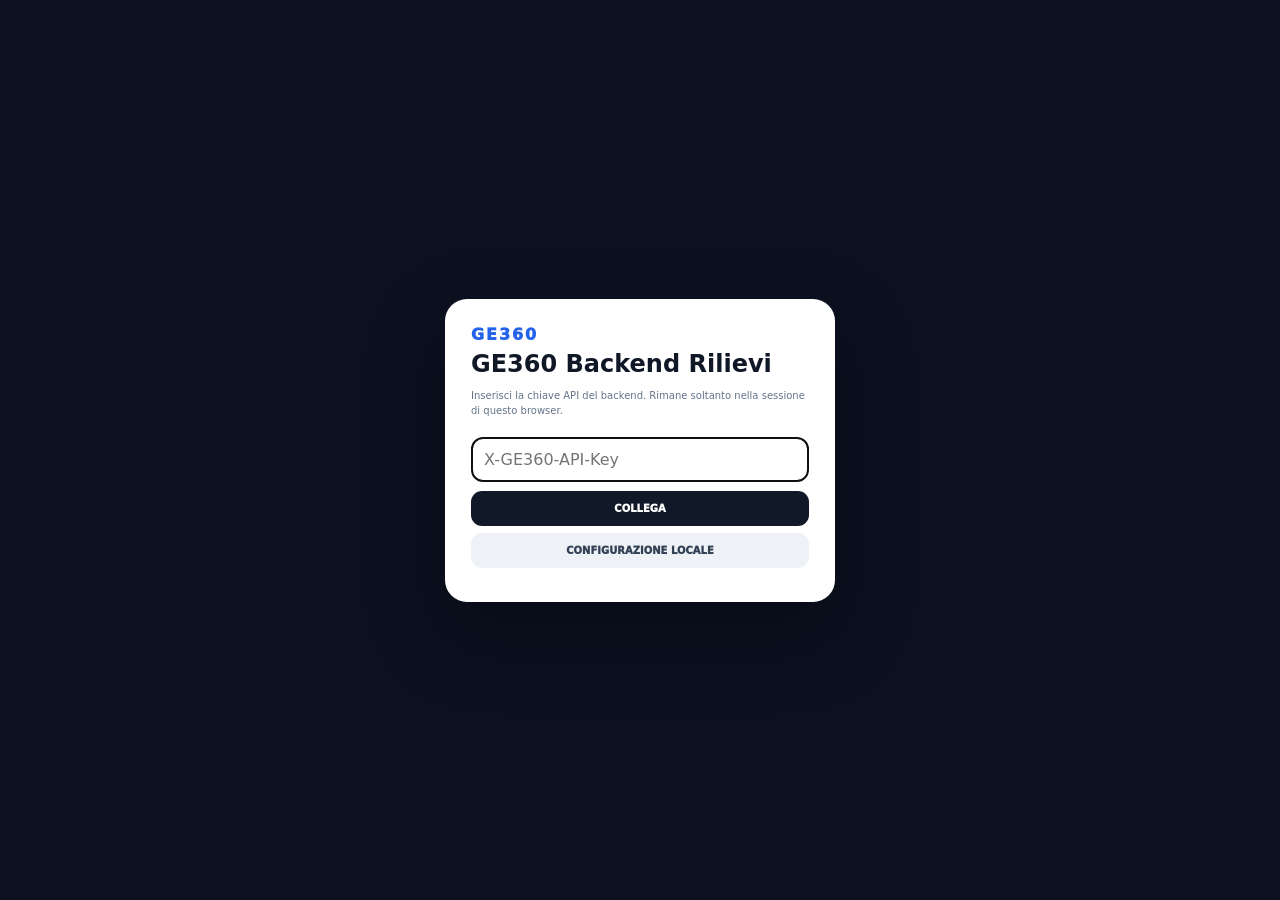
<file: control/index.html>
<!doctype html>
<html lang="it">
<head>
  <meta charset="utf-8">
  <meta name="viewport" content="width=device-width,initial-scale=1">
  <meta name="theme-color" content="#0b1120">
  <meta name="ge360-control-build" content="1.5.3">
  <title>GE360 Backend Rilievi</title>
  <link rel="stylesheet" href="/control/control.css?v=1.5.3">
</head>
<body>
<div id="appShell" class="app-shell">
  <aside class="sidebar">
    <div class="brand">
      <div class="brand-mark">G</div>
      <div><strong>GE360</strong><span>BACKEND RILIEVI</span></div>
    </div>
    <nav id="nav">
      <button class="nav-item active" data-view="dashboard"><span>⌂</span>Dashboard</button>
      <button class="nav-item" data-view="plans"><span>▱</span>Rilievi</button>
      <button class="nav-item" data-view="jobs"><span>↻</span>Elaborazioni</button>
      <button class="nav-item" data-view="catalog"><span>☷</span>Catalogo lavori</button>
      <button class="nav-item" data-view="documents"><span>▤</span>Documenti</button>
      <button class="nav-item" data-view="system"><span>◉</span>Sistema</button>
      <button class="nav-item" data-view="settings"><span>⚙</span>Impostazioni</button>
    </nav>
    <div class="sidebar-foot">
      <div id="sideBackend" class="mini-status"><i></i><span>Backend</span><b>—</b></div>
      <div id="sideAi" class="mini-status"><i></i><span>Qwen</span><b>—</b></div>
      <button id="changeKeyBtn" class="ghost-btn">Chiave API</button>
    </div>
  </aside>

  <main class="workspace">
    <header class="topbar">
      <div>
        <div class="kicker">EDIL MILAN STEVIC · GE360 BACKEND RILIEVI</div>
        <h1 id="pageTitle">Dashboard</h1>
      </div>
      <div class="top-actions">
        <label class="search-box"><span>⌕</span><input id="globalSearch" placeholder="Cerca rilievo, cliente, ID…"></label>
        <button id="refreshBtn" class="icon-button" title="Aggiorna">↻</button>
      </div>
    </header>

    <section id="view-dashboard" class="view active">
      <div id="statsGrid" class="stats-grid"></div>
      <div class="dashboard-grid">
        <section class="panel panel-wide">
          <div class="panel-head"><div><span class="eyebrow">LAVORO</span><h2>Rilievi recenti</h2></div><button data-go="plans" class="text-btn">VEDI TUTTI →</button></div>
          <div id="recentPlans" class="recent-grid"></div>
        </section>
        <section class="panel">
          <div class="panel-head"><div><span class="eyebrow">CODA</span><h2>Elaborazioni</h2></div></div>
          <div id="jobMiniList" class="stack-list"></div>
        </section>
      </div>
    </section>

    <section id="view-plans" class="view">
      <div class="panel">
        <div class="panel-head"><div><span class="eyebrow">ARCHIVIO</span><h2>Tutti i rilievi</h2></div><span id="plansCount" class="counter">0</span></div>
        <div id="plansTable" class="table-wrap"></div>
      </div>
    </section>

    <section id="view-jobs" class="view">
      <div class="panel">
        <div class="panel-head"><div><span class="eyebrow">BACKEND</span><h2>Coda elaborazioni</h2></div></div>
        <div id="jobsTable" class="table-wrap"></div>
      </div>
    </section>

    <section id="view-catalog" class="view">
      <div class="panel">
        <div class="panel-head"><div><span class="eyebrow">LAVORAZIONI</span><h2>Catalogo GE360</h2></div><span id="catalogCount" class="counter">0</span></div>
        <label class="catalog-search"><input id="catalogSearch" placeholder="Cerca: piastrelle, rasatura, porta…"></label>
        <div id="catalogGrid" class="catalog-grid"></div>
      </div>
    </section>

    <section id="view-documents" class="view">
      <div class="panel">
        <div class="panel-head">
          <div><span class="eyebrow">ARCHIVIO LOCALE DEBIAN</span><h2>Documenti rilievi</h2><p id="documentsArchivePath" class="settings-lead">—</p></div>
          <button id="syncDocumentsArchiveBtn" class="small-btn">SINCRONIZZA</button>
        </div>
        <div id="documentsArchiveSummary" class="settings-health"></div>
        <div id="documentsArchiveGrid" class="documents-archive-grid"></div>
      </div>
      <div class="panel">
        <div class="panel-head"><div><span class="eyebrow">DOWNLOAD</span><h2>Documenti correnti</h2></div></div>
        <div id="documentsGrid" class="documents-grid"></div>
      </div>
    </section>

    <section id="view-system" class="view">
      <div id="systemGrid" class="system-grid"></div>
    </section>

    <section id="view-settings" class="view">
      <div class="settings-layout">
        <section class="panel settings-hero">
          <div class="panel-head">
            <div>
              <span class="eyebrow">CONFIGURAZIONE</span>
              <h2>Impostazioni GE360</h2>
              <p class="settings-lead">Backend, accesso remoto, dispositivi e chiavi in un solo posto.</p>
            </div>
            <button id="settingsRefreshBtn" class="small-btn">AGGIORNA</button>
          </div>
          <div id="settingsHealth" class="settings-health"></div>
        </section>

        <div class="settings-grid">
          <section class="settings-card">
            <div class="settings-card-head">
              <div><span class="eyebrow">DIRECT BRIDGE</span><h3>Connessione remota</h3></div>
              <span id="bridgeSettingsBadge" class="settings-badge">—</span>
            </div>
            <div id="bridgeSettingsDetails" class="settings-kv"></div>
            <div class="settings-actions">
              <button id="bridgeSettingsRefreshBtn" class="small-btn">AGGIORNA</button>
              <button id="bridgeSettingsDiagnosticsBtn" class="small-btn">DIAGNOSTICA</button>
              <button id="bridgeSettingsRestartBtn" class="danger-outline">RIAVVIA WG</button>
            </div>
            <pre id="bridgeDiagnosticsOutput" class="settings-code hidden"></pre>
          </section>

          <section class="settings-card">
            <div class="settings-card-head">
              <div><span class="eyebrow">APP / TELEFONO</span><h3>Collega dispositivo</h3></div>
            </div>
            <label class="settings-label" for="settingsDeviceName">Nome dispositivo</label>
            <input id="settingsDeviceName" class="settings-input" placeholder="Telefono Milan">
            <button id="settingsPairBtn" class="primary-btn settings-full">+ COLLEGA DISPOSITIVO</button>
            <div id="settingsPairing" class="pairing-box hidden">
              <div class="settings-warning"><strong>QR mostrato una sola volta.</strong> Contiene configurazione WireGuard e chiave applicativa del dispositivo.</div>
              <img id="settingsPairQr" class="settings-qr" alt="QR GE360 Direct Bridge">
              <label class="settings-label">Backend GE360</label>
              <div class="copy-row"><input id="settingsBridgeBackend" class="settings-input" readonly><button class="small-btn" data-settings-copy="settingsBridgeBackend">COPIA</button></div>
              <label class="settings-label">Configurazione WireGuard</label>
              <textarea id="settingsWgConfig" class="settings-textarea" readonly rows="9"></textarea>
              <button class="small-btn" data-settings-copy="settingsWgConfig">COPIA CONFIG</button>
            </div>
          </section>

          <section class="settings-card settings-span-2">
            <div class="settings-card-head">
              <div><span class="eyebrow">DISPOSITIVI</span><h3>Accessi autorizzati</h3></div>
              <span id="settingsDeviceCount" class="counter">0</span>
            </div>
            <div id="settingsDevices" class="settings-device-list"><div class="muted">Caricamento…</div></div>
          </section>

          <section class="settings-card">
            <div class="settings-card-head">
              <div><span class="eyebrow">SICUREZZA</span><h3>Master API key</h3></div>
            </div>
            <p class="settings-copy">La master key è amministrativa. I dispositivi Direct Bridge usano chiavi dedicate e revocabili.</p>
            <button id="settingsRotateKeyBtn" class="danger-outline settings-full">GENERA / RUOTA API KEY</button>
            <div id="settingsKeyBox" class="pairing-box hidden">
              <div class="settings-warning">La nuova chiave viene mostrata una sola volta. Control la userà automaticamente da questo momento.</div>
              <textarea id="settingsNewApiKey" class="settings-textarea" readonly rows="3"></textarea>
              <button class="small-btn" data-settings-copy="settingsNewApiKey">COPIA API KEY</button>
            </div>
          </section>

          <section class="settings-card">
            <div class="settings-card-head">
              <div><span class="eyebrow">BACKUP</span><h3>Configurazione GE360</h3></div>
              <span id="configBackupBadge" class="settings-badge">—</span>
            </div>
            <div id="configBackupDetails" class="settings-kv"></div>
            <div class="settings-copy">Uno snapshot al giorno. Vengono conservate almeno 10 copie; la più vecchia viene eliminata automaticamente.</div>
            <div class="command-row"><code id="configRestoreCommand">sudo ge360-config-restore latest</code><button id="copyRestoreCommandBtn" class="small-btn">COPIA</button></div>
          </section>

          <section class="settings-card">
            <div class="settings-card-head">
              <div><span class="eyebrow">RETE</span><h3>Profilo connessione</h3></div>
            </div>
            <div id="settingsConnectionProfile" class="settings-kv"></div>
            <details class="settings-details">
              <summary>Tailscale precedente</summary>
              <div id="settingsTailscale" class="settings-copy">—</div>
            </details>
          </section>

          <section class="settings-card settings-span-2">
            <div class="settings-card-head">
              <div><span class="eyebrow">LINUX</span><h3>Ripristino e manutenzione</h3></div>
            </div>
            <div class="recovery-grid">
              <div>
                <b>Ripristino automatico GE360</b>
                <div class="command-row"><code>sudo bash /opt/ge360/ge360-rilievi-backend/scripts/recover-linux-install.sh</code><button class="small-btn" data-copy-command> COPIA </button></div>
              </div>
              <div>
                <b>Reinstallazione Direct Bridge</b>
                <div class="command-row"><code>sudo GE360_SERVICE_USER=ge360 bash /opt/ge360/ge360-rilievi-backend/scripts/install-direct-bridge.sh</code><button class="small-btn" data-copy-command>COPIA</button></div>
              </div>
              <div>
                <b>Verifica IPv6 pubblico</b>
                <div class="command-row"><code>ip -6 addr show scope global</code><button class="small-btn" data-copy-command>COPIA</button></div>
              </div>
              <div>
                <b>Stato servizi GE360</b>
                <div class="command-row"><code>ge360-rilievi-status</code><button class="small-btn" data-copy-command>COPIA</button></div>
              </div>
            </div>
            <div class="settings-danger-note"><strong>Sicurezza:</strong> non esporre TCP 9888 sul router. Il frontend remoto deve entrare tramite WireGuard e raggiungere il backend sulla rete privata GE360.</div>
          </section>
        </div>

        <div id="settingsMessage" class="settings-message hidden"></div>
      </div>
    </section>
  </main>
</div>

<div id="authGate" class="auth-gate hidden">
  <section class="auth-card">
    <div class="auth-logo">GE360</div>
    <h2>GE360 Backend Rilievi</h2>
    <p>Inserisci la chiave API del backend. Rimane soltanto nella sessione di questo browser.</p>
    <input id="apiKeyInput" type="password" autocomplete="off" placeholder="X-GE360-API-Key">
    <button id="connectBtn">COLLEGA</button>
    <button id="localSetupBtn" class="auth-secondary" type="button">CONFIGURAZIONE LOCALE</button>
    <div id="authError" class="auth-error"></div>
  </section>
</div>

<div id="planDrawer" class="drawer-backdrop hidden">
  <aside class="plan-drawer">
    <header class="drawer-head">
      <div><span class="eyebrow">RILIEVO</span><h2 id="drawerTitle">—</h2><div id="drawerMeta" class="drawer-meta"></div></div>
      <button id="closeDrawerBtn" class="close-btn">×</button>
    </header>
    <div class="drawer-tabs" id="drawerTabs">
      <button class="active" data-tab="overview">Panoramica</button>
      <button data-tab="rooms">Ambienti</button>
      <button data-tab="works">Lavori</button>
      <button data-tab="photos">Foto</button>
      <button data-tab="documents">Documenti</button>
      <button data-tab="versions">Versioni</button>
    </div>
    <div id="drawerBody" class="drawer-body"></div>
  </aside>
</div>

<div id="toast" class="toast hidden"></div>
<script type="module" src="/control/control.js?v=1.5.3"></script>
</body>
</html>
</file>
<file: control/control.css>
*{box-sizing:border-box}html,body{margin:0;min-height:100%;font-family:Inter,ui-sans-serif,system-ui,-apple-system,BlinkMacSystemFont,"Segoe UI",sans-serif;background:#eef2f7;color:#101827}button,input{font:inherit}button{cursor:pointer}.hidden{display:none!important}:root{--nav:#0b1120;--nav2:#111827;--ink:#111827;--muted:#687386;--line:#e2e8f0;--soft:#f8fafc;--blue:#2563eb;--green:#16803c;--amber:#b76b00;--red:#b42318}.app-shell{display:grid;grid-template-columns:238px minmax(0,1fr);min-height:100vh}.sidebar{position:sticky;top:0;height:100vh;background:linear-gradient(180deg,#0b1120,#111827);color:#fff;padding:20px 14px;display:flex;flex-direction:column}.brand{display:flex;align-items:center;gap:11px;padding:0 8px 22px}.brand-mark{width:38px;height:38px;border-radius:12px;display:grid;place-items:center;background:#2563eb;font-weight:1000;font-size:20px}.brand strong{display:block;font-size:16px;letter-spacing:.04em}.brand span{display:block;margin-top:2px;color:#8fa0ba;font-size:8px;font-weight:900;letter-spacing:.18em}nav{display:grid;gap:5px}.nav-item{border:0;background:transparent;color:#a9b5c8;border-radius:11px;padding:11px 12px;text-align:left;font-weight:800;font-size:12px;display:flex;align-items:center;gap:10px}.nav-item span{width:21px;text-align:center;font-size:15px}.nav-item:hover,.nav-item.active{background:#1c2638;color:#fff}.sidebar-foot{margin-top:auto;padding:14px 8px 0;border-top:1px solid #233047;display:grid;gap:8px}.mini-status{display:grid;grid-template-columns:9px 1fr auto;gap:7px;align-items:center;font-size:9px;color:#95a4ba}.mini-status i{width:7px;height:7px;border-radius:50%;background:#64748b}.mini-status.ok i{background:#22c55e}.mini-status.bad i{background:#ef4444}.mini-status b{color:#dce5f1}.ghost-btn{margin-top:6px;border:1px solid #334155;background:transparent;color:#bac5d5;padding:8px;border-radius:9px;font-size:9px;font-weight:900}.workspace{min-width:0;padding:24px 28px 42px}.topbar{display:flex;align-items:center;justify-content:space-between;gap:20px;margin-bottom:22px}.kicker,.eyebrow{font-size:8px;font-weight:1000;letter-spacing:.16em;color:#7b8799}.topbar h1{margin:4px 0 0;font-size:26px;letter-spacing:-.03em}.top-actions{display:flex;gap:9px;align-items:center}.search-box{width:min(360px,36vw);display:flex;align-items:center;gap:8px;background:#fff;border:1px solid var(--line);border-radius:12px;padding:0 12px}.search-box input,.catalog-search input{border:0;outline:0;width:100%;background:transparent;padding:11px 0;font-size:11px;font-weight:700}.icon-button{width:40px;height:40px;border:1px solid var(--line);border-radius:12px;background:#fff;font-weight:1000}.view{display:none}.view.active{display:block}.stats-grid{display:grid;grid-template-columns:repeat(5,minmax(120px,1fr));gap:12px;margin-bottom:16px}.stat-card{background:#fff;border:1px solid var(--line);border-radius:16px;padding:15px}.stat-card .stat-top{display:flex;justify-content:space-between;align-items:center}.stat-card .stat-icon{width:30px;height:30px;border-radius:9px;background:#eff6ff;display:grid;place-items:center}.stat-card b{display:block;font-size:25px;margin-top:11px}.stat-card small{color:var(--muted);font-size:9px;font-weight:800}.dashboard-grid{display:grid;grid-template-columns:minmax(0,1.65fr) minmax(260px,.75fr);gap:16px}.panel{background:#fff;border:1px solid var(--line);border-radius:18px;padding:16px;min-width:0}.panel-head{display:flex;align-items:center;justify-content:space-between;gap:12px;margin-bottom:14px}.panel-head h2{margin:3px 0 0;font-size:15px}.text-btn{border:0;background:transparent;color:#2563eb;font-size:9px;font-weight:1000}.counter{background:#eef2f7;color:#475569;border-radius:999px;padding:4px 8px;font-size:9px;font-weight:900}.recent-grid{display:grid;grid-template-columns:repeat(2,minmax(0,1fr));gap:10px}.recent-card{border:1px solid var(--line);border-radius:14px;overflow:hidden;background:#fff;text-align:left;padding:0}.recent-preview{height:120px;background:#eef2f7;display:grid;place-items:center;color:#94a3b8;font-size:10px;font-weight:800;overflow:hidden}.recent-preview img{width:100%;height:100%;object-fit:cover}.recent-info{padding:11px}.recent-info strong{display:block;font-size:12px;white-space:nowrap;overflow:hidden;text-overflow:ellipsis}.recent-meta{display:flex;align-items:center;justify-content:space-between;gap:8px;margin-top:7px;color:#64748b;font-size:8px;font-weight:800}.status-pill{display:inline-flex;align-items:center;border-radius:999px;padding:4px 7px;font-size:7px;font-weight:1000;background:#ecfdf3;color:#166534}.status-pill.review{background:#fff7ed;color:#9a3412}.status-pill.error{background:#fef2f2;color:#b91c1c}.status-pill.processing{background:#eff6ff;color:#1d4ed8}.stack-list{display:grid;gap:7px}.mini-job{padding:10px;border:1px solid var(--line);border-radius:12px}.mini-job b{display:block;font-size:10px}.mini-job small{display:block;color:#64748b;font-size:8px;margin-top:4px}.table-wrap{overflow:auto}.data-table{width:100%;border-collapse:collapse;font-size:10px}.data-table th{text-align:left;padding:9px 10px;border-bottom:1px solid var(--line);color:#7b8799;font-size:8px;letter-spacing:.08em}.data-table td{padding:11px 10px;border-bottom:1px solid #edf1f5;vertical-align:middle}.data-table tr.clickable:hover{background:#f8fafc;cursor:pointer}.plan-name{font-weight:900}.muted{color:#7b8799}.catalog-search{display:block;border:1px solid var(--line);border-radius:12px;padding:0 11px;margin-bottom:14px}.catalog-grid{display:grid;grid-template-columns:repeat(3,minmax(0,1fr));gap:8px}.catalog-item{border:1px solid var(--line);border-radius:12px;padding:11px;background:#fafcff}.catalog-item strong{display:block;font-size:10px}.catalog-item small{display:block;color:#64748b;font-size:8px;margin-top:4px}.catalog-item code{display:block;color:#2563eb;font-size:7px;margin-top:6px}.documents-grid{display:grid;grid-template-columns:repeat(3,minmax(0,1fr));gap:10px}.doc-card{border:1px solid var(--line);border-radius:14px;padding:13px}.doc-card strong{display:block;font-size:11px}.doc-actions{display:flex;flex-wrap:wrap;gap:6px;margin-top:10px}.small-btn{border:1px solid var(--line);background:#fff;border-radius:8px;padding:6px 8px;font-size:8px;font-weight:900}.primary-btn{border:0;background:#111827;color:#fff;border-radius:9px;padding:8px 10px;font-size:9px;font-weight:900}.system-grid{display:grid;grid-template-columns:repeat(2,minmax(0,1fr));gap:14px}.system-card{background:#fff;border:1px solid var(--line);border-radius:18px;padding:16px}.system-card h3{margin:4px 0 13px;font-size:14px}.kv{display:grid;grid-template-columns:1fr auto;gap:9px;padding:8px 0;border-bottom:1px solid #edf1f5;font-size:10px}.kv:last-child{border-bottom:0}.kv span{color:#64748b}.kv b{font-size:9px}.drawer-backdrop{position:fixed;inset:0;background:#0f172a66;z-index:30;display:flex;justify-content:flex-end}.plan-drawer{width:min(780px,92vw);height:100%;background:#f8fafc;overflow:hidden;display:flex;flex-direction:column;box-shadow:-25px 0 80px #0003}.drawer-head{background:#fff;padding:18px 20px 13px;display:flex;align-items:flex-start;justify-content:space-between;border-bottom:1px solid var(--line)}.drawer-head h2{margin:3px 0 2px;font-size:20px}.drawer-meta{font-size:9px;color:#64748b;font-weight:800}.close-btn{border:0;background:#eef2f7;border-radius:50%;width:34px;height:34px;font-size:20px}.drawer-tabs{display:flex;overflow-x:auto;gap:4px;padding:9px 12px;background:#fff;border-bottom:1px solid var(--line)}.drawer-tabs button{border:0;background:transparent;padding:8px 10px;border-radius:9px;color:#64748b;font-size:9px;font-weight:900;white-space:nowrap}.drawer-tabs button.active{background:#111827;color:#fff}.drawer-body{padding:14px;overflow:auto}.detail-grid{display:grid;grid-template-columns:1.25fr .75fr;gap:12px}.preview-box{background:#fff;border:1px solid var(--line);border-radius:16px;padding:10px}.preview-box img{display:block;width:100%;height:300px;object-fit:contain;background:#f1f5f9;border-radius:10px}.metric-grid{display:grid;grid-template-columns:repeat(2,minmax(0,1fr));gap:8px}.metric{background:#fff;border:1px solid var(--line);border-radius:13px;padding:12px}.metric small{display:block;color:#64748b;font-size:8px;font-weight:900}.metric b{display:block;margin-top:5px;font-size:17px}.room-grid,.work-list,.photo-grid,.version-list{display:grid;gap:8px}.room-card,.work-row,.version-card{background:#fff;border:1px solid var(--line);border-radius:13px;padding:11px}.room-card h4,.work-row h4{margin:0 0 7px;font-size:11px}.room-values{display:grid;grid-template-columns:repeat(4,minmax(0,1fr));gap:6px}.room-values div{background:#f8fafc;border-radius:8px;padding:7px;font-size:8px;color:#64748b}.room-values b{display:block;color:#111827;font-size:10px;margin-top:2px}.work-row{display:flex;align-items:center;justify-content:space-between;gap:12px}.work-row small{display:block;color:#64748b;font-size:8px;margin-top:3px}.work-qty{font-size:11px;font-weight:1000;white-space:nowrap}.photo-grid{grid-template-columns:repeat(3,minmax(0,1fr))}.photo-card{background:#fff;border:1px solid var(--line);border-radius:12px;overflow:hidden}.photo-card img{width:100%;height:130px;object-fit:cover;background:#e2e8f0}.photo-card div{padding:8px;font-size:8px;color:#64748b}.version-card{display:flex;align-items:center;justify-content:space-between}.auth-gate{position:fixed;inset:0;z-index:100;background:#0b1120;display:grid;place-items:center}.auth-card{width:min(390px,90vw);background:#fff;border-radius:22px;padding:26px;box-shadow:0 30px 80px #0005}.auth-logo{font-weight:1000;color:#2563eb;letter-spacing:.12em}.auth-card h2{margin:6px 0 8px}.auth-card p{color:#64748b;font-size:10px;line-height:1.5}.auth-card input{width:100%;border:1px solid var(--line);border-radius:11px;padding:12px;margin:9px 0}.auth-card button{width:100%;border:0;border-radius:11px;padding:12px;background:#111827;color:#fff;font-weight:1000;font-size:10px}.auth-error{color:#b91c1c;font-size:9px;margin-top:8px}.toast{position:fixed;left:50%;bottom:24px;transform:translateX(-50%);z-index:150;background:#111827;color:#fff;border-radius:999px;padding:9px 13px;font-size:9px;font-weight:900;box-shadow:0 8px 30px #0004}@media(max-width:1050px){.stats-grid{grid-template-columns:repeat(3,1fr)}.dashboard-grid{grid-template-columns:1fr}.catalog-grid,.documents-grid{grid-template-columns:repeat(2,1fr)}}@media(max-width:760px){.app-shell{grid-template-columns:1fr}.sidebar{position:fixed;z-index:25;left:0;right:0;bottom:0;top:auto;height:auto;padding:7px 8px}.brand,.sidebar-foot{display:none}nav{display:grid;grid-template-columns:repeat(6,1fr);gap:2px}.nav-item{padding:7px 2px;display:grid;place-items:center;gap:2px;text-align:center;font-size:7px}.nav-item span{font-size:15px}.workspace{padding:16px 12px 75px}.topbar{align-items:flex-start}.top-actions{flex:1;justify-content:flex-end}.search-box{width:min(52vw,320px)}.stats-grid{grid-template-columns:repeat(2,1fr)}.recent-grid,.catalog-grid,.documents-grid,.system-grid{grid-template-columns:1fr}.detail-grid{grid-template-columns:1fr}.room-values{grid-template-columns:repeat(2,1fr)}.photo-grid{grid-template-columns:repeat(2,1fr)}}
/* Integrated Control settings */
.settings-layout{display:grid;gap:14px}.settings-hero{background:linear-gradient(135deg,#fff,#f8fbff)}.settings-lead{margin:5px 0 0;color:#64748b;font-size:9px}.settings-health{display:flex;flex-wrap:wrap;gap:7px;margin-top:12px}.health-chip{display:inline-flex;align-items:center;gap:6px;padding:7px 9px;border:1px solid var(--line);border-radius:999px;background:#fff;font-size:8px;font-weight:900}.health-chip i{width:7px;height:7px;border-radius:50%;background:#94a3b8}.health-chip.ok i{background:#22c55e}.health-chip.warn i{background:#f59e0b}.health-chip.bad i{background:#ef4444}
.settings-grid{display:grid;grid-template-columns:repeat(2,minmax(0,1fr));gap:14px}.settings-card{background:#fff;border:1px solid var(--line);border-radius:18px;padding:16px;min-width:0}.settings-span-2{grid-column:1/-1}.settings-card-head{display:flex;align-items:flex-start;justify-content:space-between;gap:12px;margin-bottom:12px}.settings-card h3{margin:4px 0 0;font-size:14px}.settings-badge{display:inline-flex;align-items:center;border-radius:999px;padding:5px 8px;background:#f1f5f9;color:#64748b;font-size:7px;font-weight:1000}.settings-badge.ok{background:#ecfdf3;color:#166534}.settings-badge.bad{background:#fef2f2;color:#b91c1c}.settings-badge.warn{background:#fff7ed;color:#9a3412}
.settings-kv{display:grid;gap:0}.settings-kv .kv{font-size:9px}.settings-actions{display:flex;flex-wrap:wrap;gap:7px;margin-top:12px}.danger-outline{border:1px solid #fecaca;background:#fff;color:#b91c1c;border-radius:8px;padding:7px 9px;font-size:8px;font-weight:1000}.settings-full{width:100%;margin-top:9px}.settings-label{display:block;margin:9px 0 5px;color:#64748b;font-size:8px;font-weight:900}.settings-input,.settings-textarea{box-sizing:border-box;width:100%;border:1px solid var(--line);border-radius:10px;background:#f8fafc;color:#0f172a;padding:10px;font:inherit;font-size:9px;outline:none}.settings-input:focus,.settings-textarea:focus{border-color:#93c5fd;box-shadow:0 0 0 3px #dbeafe}.settings-textarea{resize:vertical;line-height:1.4}.pairing-box{margin-top:12px;padding:12px;border:1px solid #bfdbfe;border-radius:13px;background:#eff6ff}.settings-warning{font-size:8px;line-height:1.5;color:#92400e;background:#fffbeb;border:1px solid #fde68a;border-radius:9px;padding:8px;margin-bottom:9px}.settings-qr{display:block;width:min(280px,100%);margin:8px auto 12px;padding:8px;background:#fff;border:1px solid var(--line);border-radius:12px}.copy-row{display:grid;grid-template-columns:1fr auto;gap:6px}.settings-copy{color:#64748b;font-size:9px;line-height:1.55}.settings-device-list{display:grid;gap:7px}.settings-device{display:grid;grid-template-columns:1fr auto;gap:10px;align-items:center;padding:10px 11px;border:1px solid var(--line);border-radius:12px;background:#fafcff}.settings-device strong{display:block;font-size:10px}.settings-device small{display:block;margin-top:3px;color:#64748b;font-size:8px}.settings-device code{font-size:8px;color:#2563eb}.settings-details{margin-top:12px;border-top:1px solid var(--line);padding-top:10px}.settings-details summary{cursor:pointer;font-size:9px;font-weight:900;color:#475569}.settings-details>div{margin-top:8px}.settings-code{margin:10px 0 0;padding:10px;border-radius:10px;background:#0f172a;color:#cbd5e1;white-space:pre-wrap;word-break:break-word;font-size:8px;line-height:1.45;max-height:260px;overflow:auto}.recovery-grid{display:grid;grid-template-columns:repeat(2,minmax(0,1fr));gap:10px}.recovery-grid>div{padding:10px;border:1px solid var(--line);border-radius:11px;background:#fafcff}.recovery-grid b{font-size:9px}.command-row{display:grid;grid-template-columns:1fr auto;gap:6px;align-items:center;margin-top:7px}.command-row code{display:block;min-width:0;padding:8px;border-radius:8px;background:#0f172a;color:#dbeafe;font-size:7px;line-height:1.4;word-break:break-all}.settings-danger-note{margin-top:12px;padding:10px;border:1px solid #fecaca;border-radius:11px;background:#fff7f7;color:#991b1b;font-size:8px;line-height:1.5}.settings-message{position:sticky;bottom:12px;padding:10px 12px;border-radius:11px;background:#111827;color:#fff;font-size:9px;font-weight:800;box-shadow:0 8px 26px #0002}.auth-card .auth-secondary{margin-top:7px;background:#eef2f7;color:#334155}.auth-card .auth-secondary:hover{background:#e2e8f0}
@media(max-width:760px){nav{grid-template-columns:repeat(7,1fr)}.settings-grid,.recovery-grid{grid-template-columns:1fr}.settings-span-2{grid-column:auto}.settings-device{grid-template-columns:1fr}.copy-row{grid-template-columns:1fr}.settings-actions>*{flex:1}.command-row{grid-template-columns:1fr}.command-row button{width:100%}}

.documents-archive-grid{display:grid;grid-template-columns:repeat(2,minmax(0,1fr));gap:10px;margin-top:12px}
.archive-card{border:1px solid var(--line);border-radius:15px;padding:12px;background:#fafcff;min-width:0}
.archive-card-head{display:flex;justify-content:space-between;gap:10px;align-items:flex-start}
.archive-card h4{margin:0;font-size:11px}.archive-card .archive-path{margin-top:4px;color:#64748b;font-size:7px;line-height:1.35;word-break:break-all}
.archive-counts{display:grid;grid-template-columns:repeat(5,minmax(0,1fr));gap:5px;margin-top:10px}
.archive-counts div{padding:7px 4px;border-radius:9px;background:#fff;border:1px solid #edf1f5;text-align:center}
.archive-counts b{display:block;font-size:11px;color:#111827}.archive-counts span{display:block;margin-top:2px;color:#64748b;font-size:6px;font-weight:900}
.archive-log{margin-top:9px;padding:8px;border-radius:10px;background:#0f172a;color:#cbd5e1;font-size:7px;line-height:1.45;white-space:pre-wrap;max-height:105px;overflow:auto}
.archive-error{color:#b91c1c;background:#fff7f7;border-color:#fecaca}
@media(max-width:900px){.documents-archive-grid{grid-template-columns:1fr}}@media(max-width:520px){.archive-counts{grid-template-columns:repeat(3,1fr)}}
</file>
